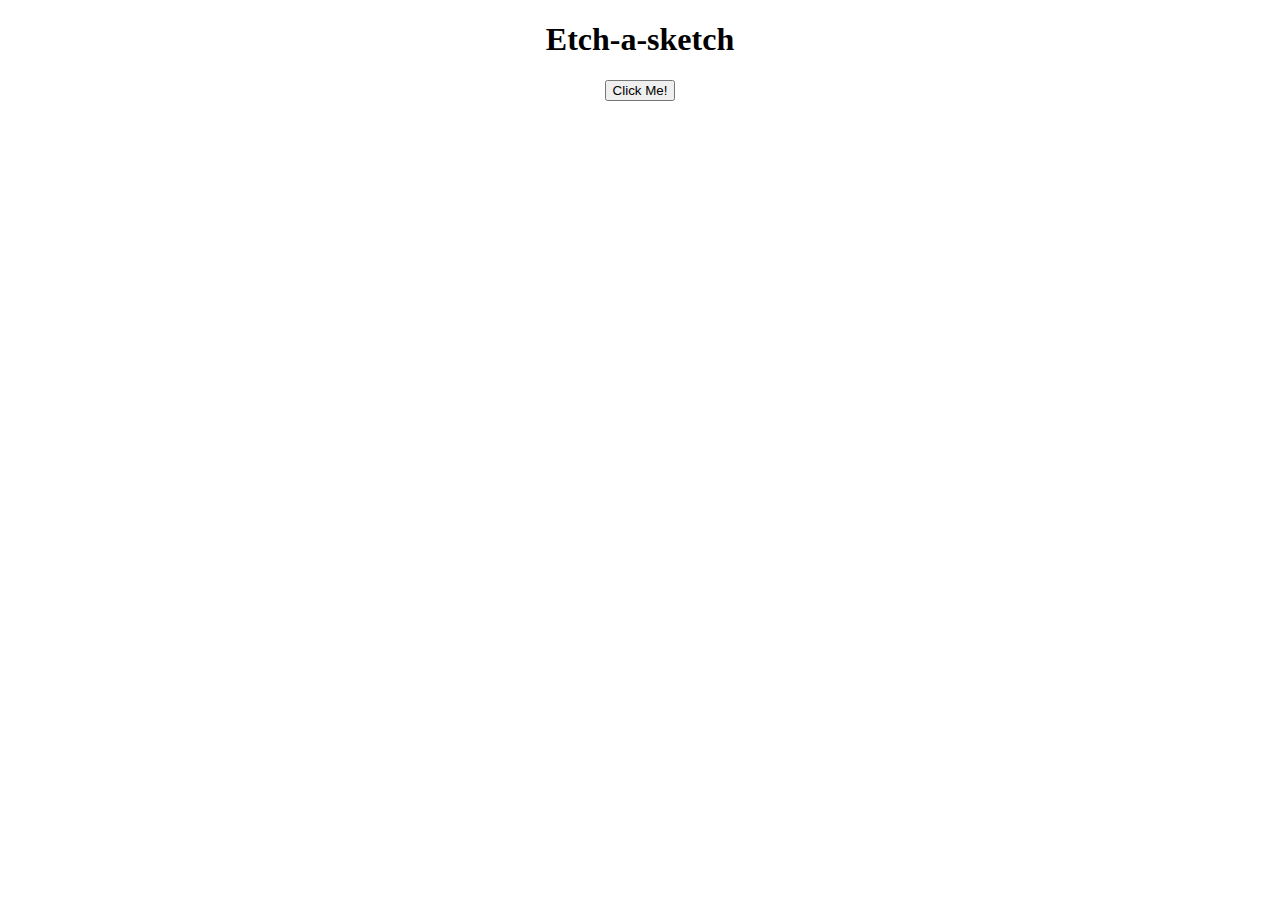
<file: etch-a-sketch/index.html>
<!DOCTYPE html>
<html lang="en">
<head>
    <meta charset="UTF-8">
    <title>Etch a Sketch</title>
    <link rel="stylesheet" href="main.css">
</head>
<body>
    <h1>Etch-a-sketch</h1>
    <div id="click-me"><button>Click Me!</button></div>
    <br>
    <div class="container"></div>
    <script src="scripts.js"></script>
</body>
</html>
</file>
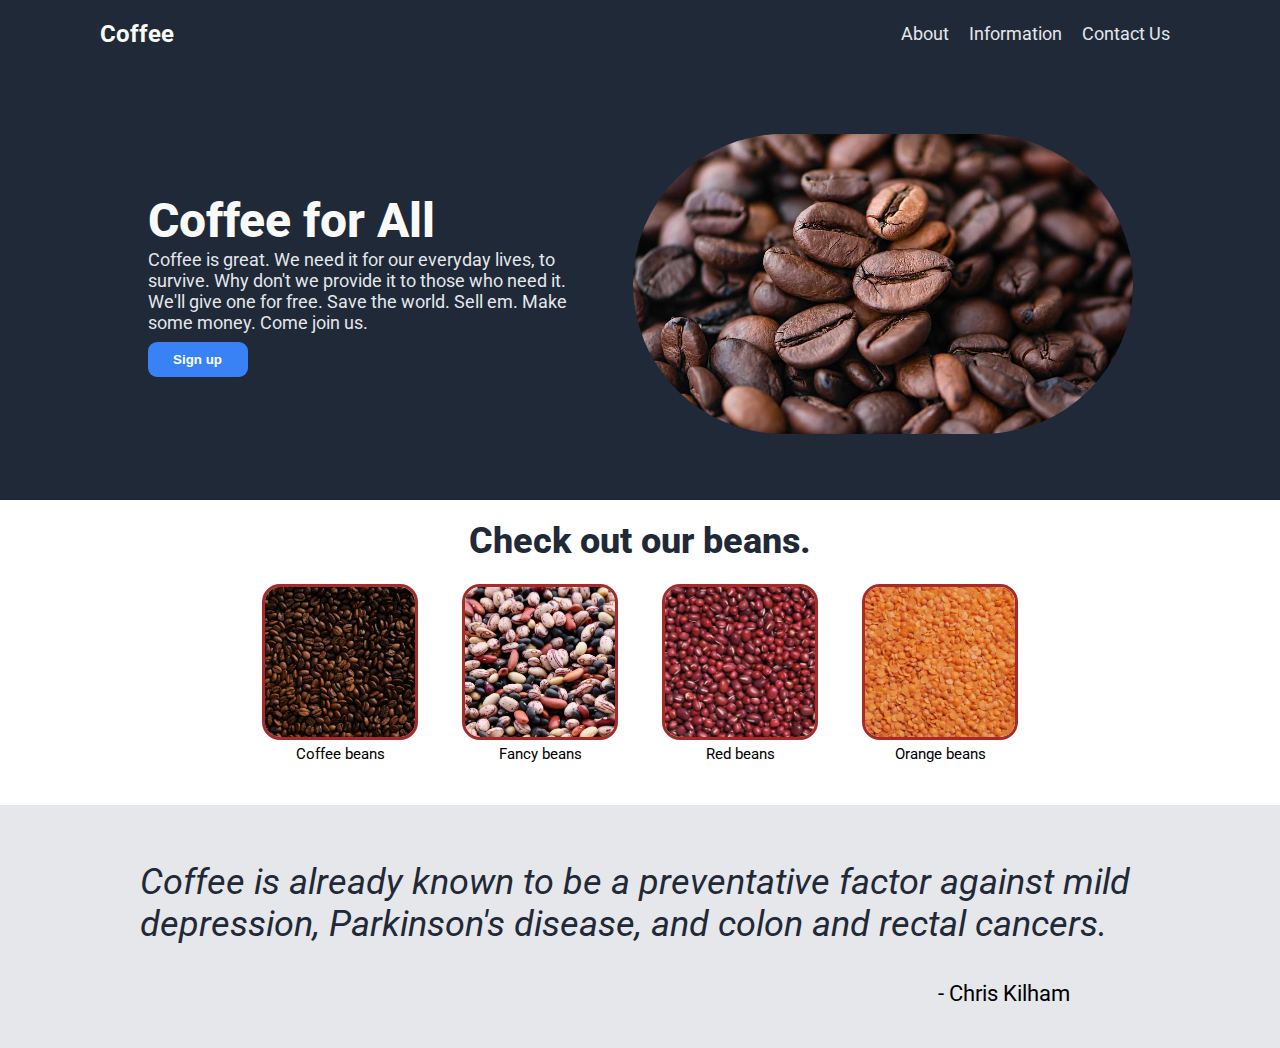
<file: landing-page/index.html>
<!DOCTYPE html>
<html lang="en">

<head>
    <meta charset="UTF-8">
    <title>Coffee Page</title>
    <link href='https://fonts.googleapis.com/css?family=Roboto' rel='stylesheet'>
    <link rel="stylesheet" href="style.css">
</head>

<body>
    <section class="navbar">
        <ul class="nav-container indent">
            <li class="nav-header"><a href="#"><strong>Coffee</strong></a></li>
            <li class="nav-item"><a href="#">About</a></li>
            <li class="nav-item"><a href="#">Information</a></li>
            <li class="nav-item"><a href="#">Contact Us</a></li>
        </ul>
    </section>

    <section class="main-flex indent">
        <div class="main-text">
            <div id="main-header">Coffee for All</div>
            <div id="sub-text">Coffee is great. We need it for our everyday lives, to survive. Why don't we provide it to those who need it. We'll give one for free. Save the world. Sell em. Make some money. Come join us.</div>
            <button class="sign-up">Sign up</button>
        </div>
        <img src="img/coffee.jpg" alt="" class="main-image">
    </section>

    <section class="information indent">
        <div id="info-header">Check out our beans.</div>
        <div class="info-flex">
            <figure class="info-img">
                <img src="img/coffee_beans.jpg" alt>
                <figcaption>Coffee beans</figcaption>
            </figure>
            <figure class="info-img">
                <img src="img/fancy_beans.jpg" alt>
                <figcaption>Fancy beans</figcaption>
            </figure>
            <figure class="info-img">
                <img src="img/red_beans.jpg" alt>
                <figcaption>Red beans</figcaption>
            </figure>
            <figure class="info-img">
                <img src="img/orange_beans.jpg" alt>
                <figcaption>Orange beans</figcaption>
            </figure>
        </div>
    </section>

    <section class="quote indent">
        <blockquote>Coffee is already known to be a preventative factor against mild depression, Parkinson's disease, and colon and rectal cancers.</blockquote>
        <p>- Chris Kilham</p>
    </section>
</body>

</html>
</file>
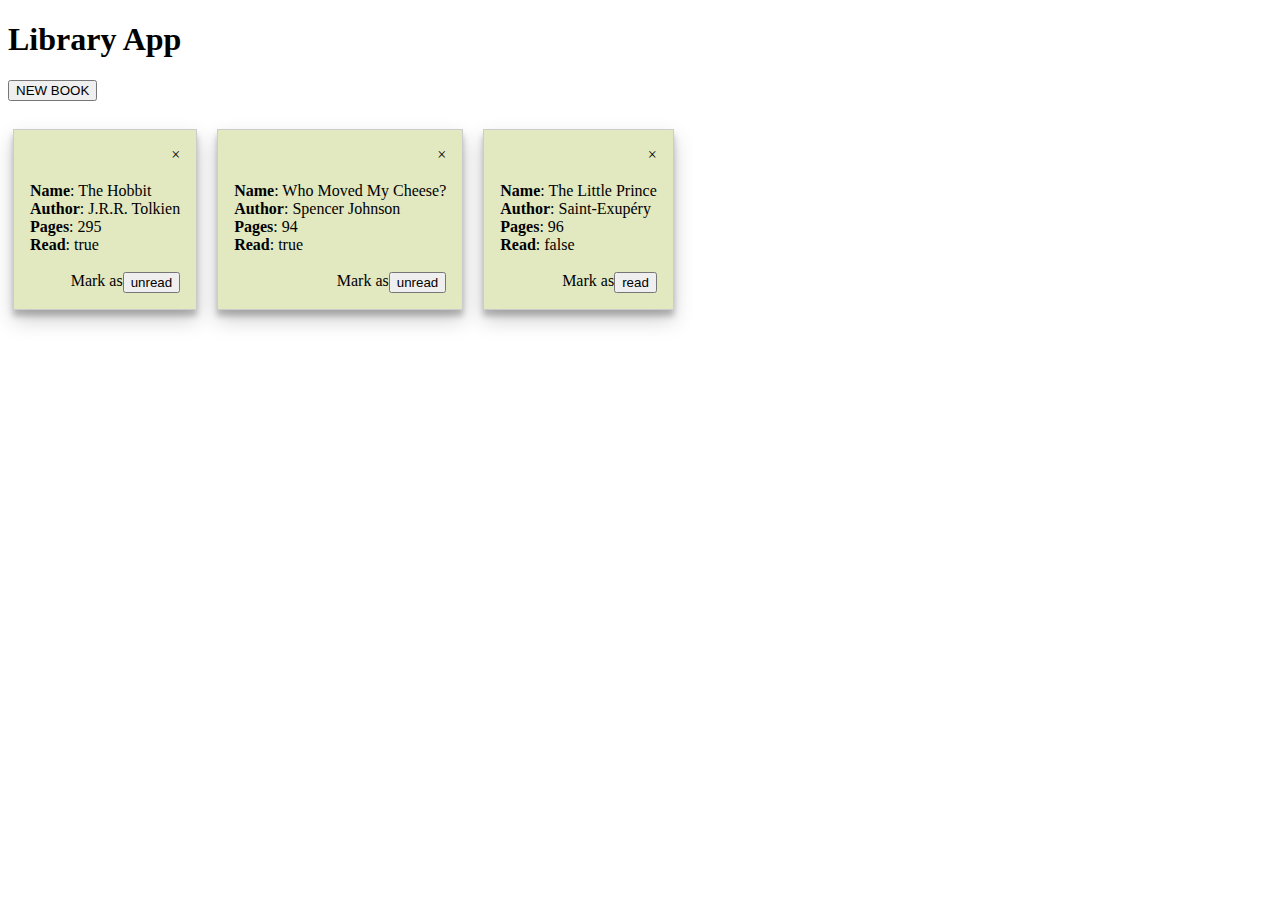
<file: library/index.html>
<!DOCTYPE html>
<html lang="en">
  <head>
    <meta charset="UTF-8" />
    <meta http-equiv="X-UA-Compatible" content="IE=edge" />
    <meta name="viewport" content="width=device-width, initial-scale=1.0" />
    <title>Document</title>
    <link rel="stylesheet" href="styles.css" />
  </head>
  <body>
    <header>
      <h1>Library App</h1>
    </header>

    <main>
      <section class="main-container">
        <button id="add-book">NEW BOOK</button>
        <br />
        <br />

        <section class="display">
          <div id="library"></div>
        </section>
      </section>

      <section class="input-book">
        <form id="add-form" class="click-off">
          <div id="close-input" class="close"></div>
          <label for="book-name">Name* </label>
          <input type="text" id="book-name" required />

          <label for="book-author">Author*</label>
          <input type="text" id="book-author" required />

          <label for="num-pages">Number of Pages*</label>
          <input type="number" id="num-pages" required />

          <label for="">Did you read?*</label>
          <div>
            <input type="radio" id="read-y" name="read" checked="true" />
            <label for="read-y">Yes</label>
            <input type="radio" id="read-n" name="read" />
            <label for="read-n">No</label>
          </div>

          <button type="submit">Add Book</button>
        </form>
      </section>
    </main>
    <script src="main.js"></script>
  </body>
</html>
</file>
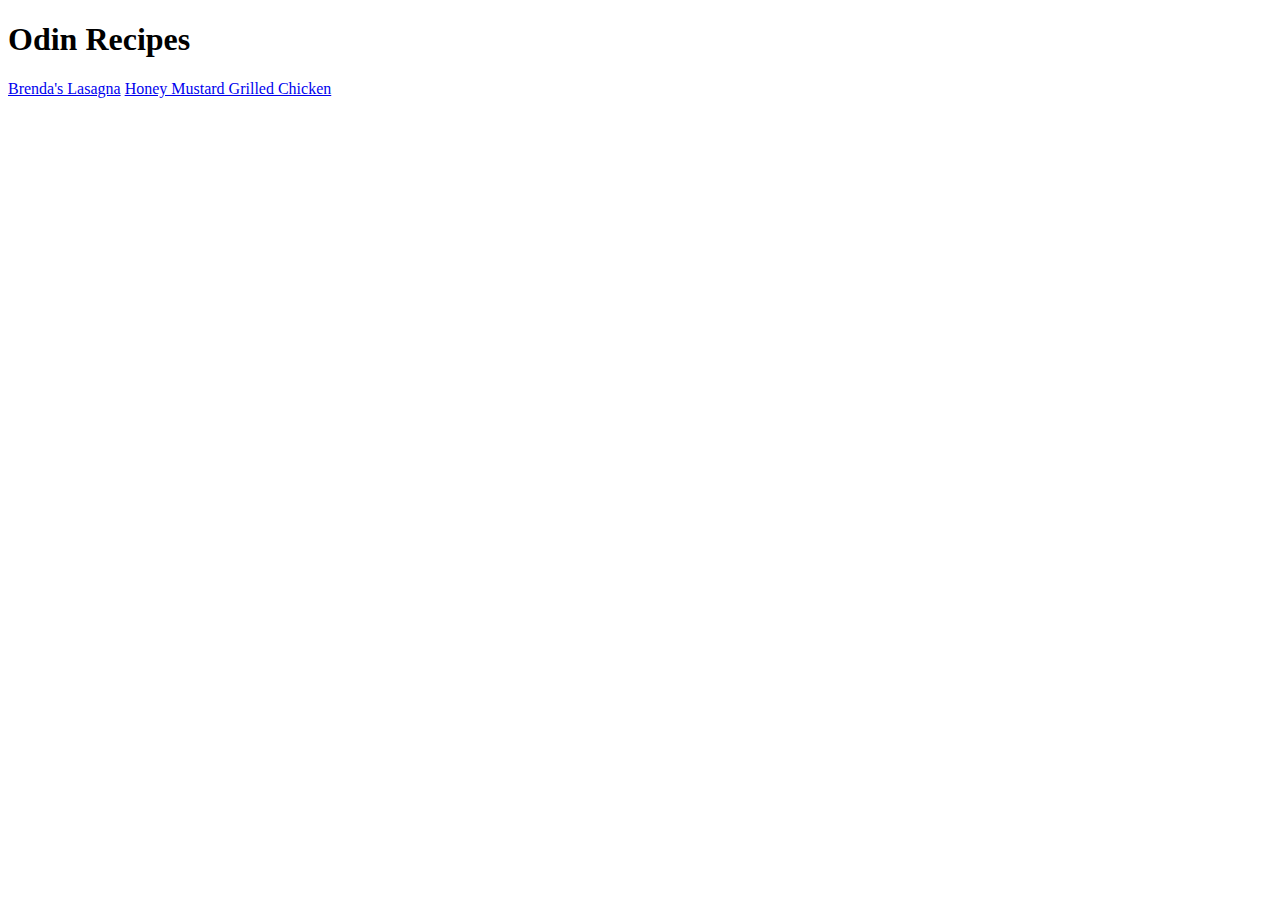
<file: recipes/index.html>
<!DOCTYPE html>
<html lang="en">
<head>
    <meta charset="UTF-8">
    <title>Odin Recipes</title>
</head>
<body>
    <h1>Odin Recipes</h1>
    <a href="recipes/lasagna.html">Brenda's Lasagna</a>
    <a href="recipes/chicken.html">Honey Mustard Grilled Chicken</a>
</body>
</html>
</file>
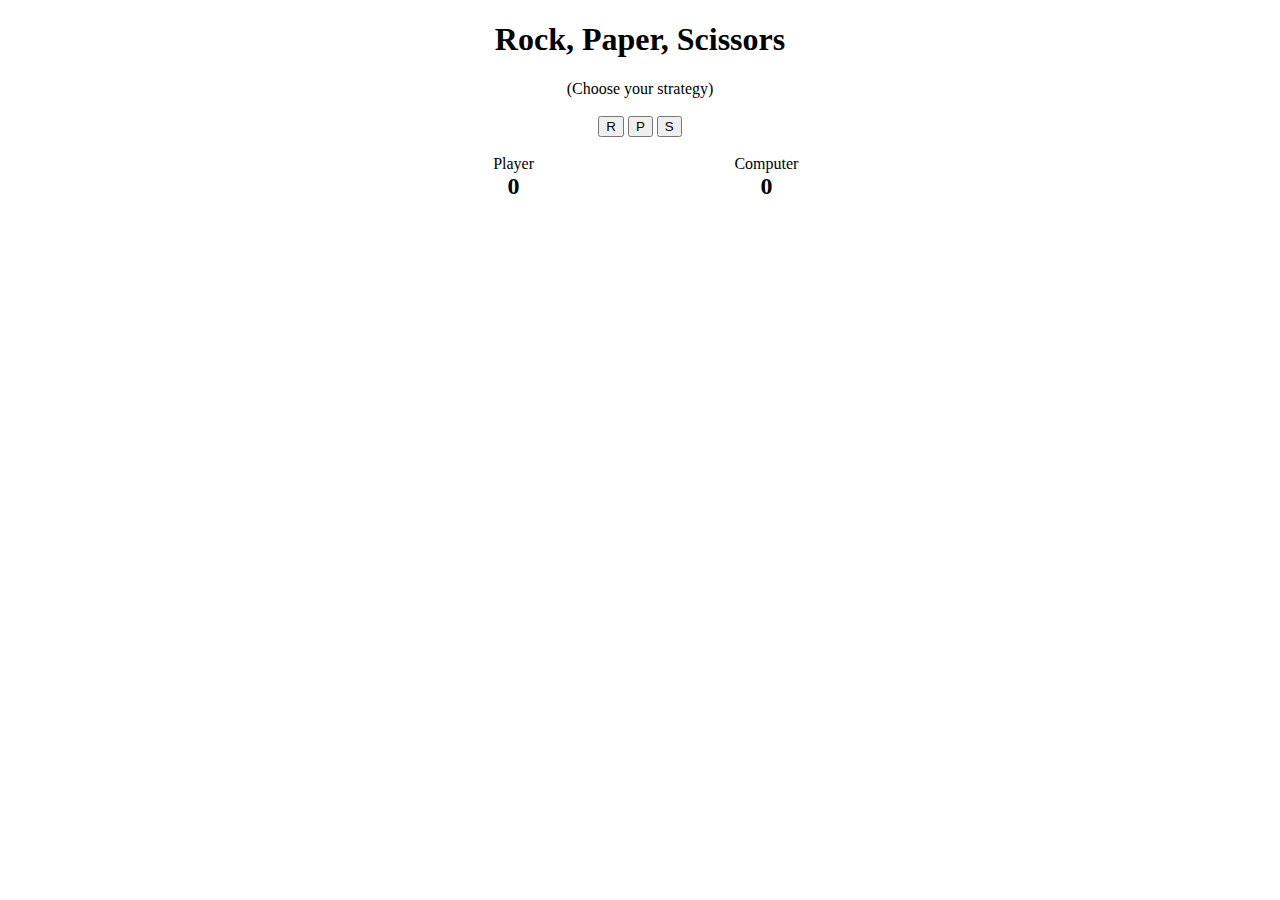
<file: rock-paper-scissors/index.html>
<!DOCTYPE html>
<html lang="en">
<head>
    <meta charset="UTF-8">
    <title>Rock, Paper, Scissors</title>
    <link rel="stylesheet" href="main.css">
</head>
<body>
    <h1 id="title">Rock, Paper, Scissors</h1>

    <div>(Choose your strategy)</div>
    <div id="result"></div>
    <br>

    <div class="choices">
        <button id="rock">R</button>
        <button id="paper">P</button>
        <button id="scissors">S</button>
    </div>
    
    <br>
    
    <div id="scoreboard">
        <div>Player</div>
        <div>Computer</div>
        <h2 id="player-score">0</h2>
        <h2 id="computer-score">0</h2>
    </div>
    <script src="scripts.js"></script>
</body>
</html>
</file>
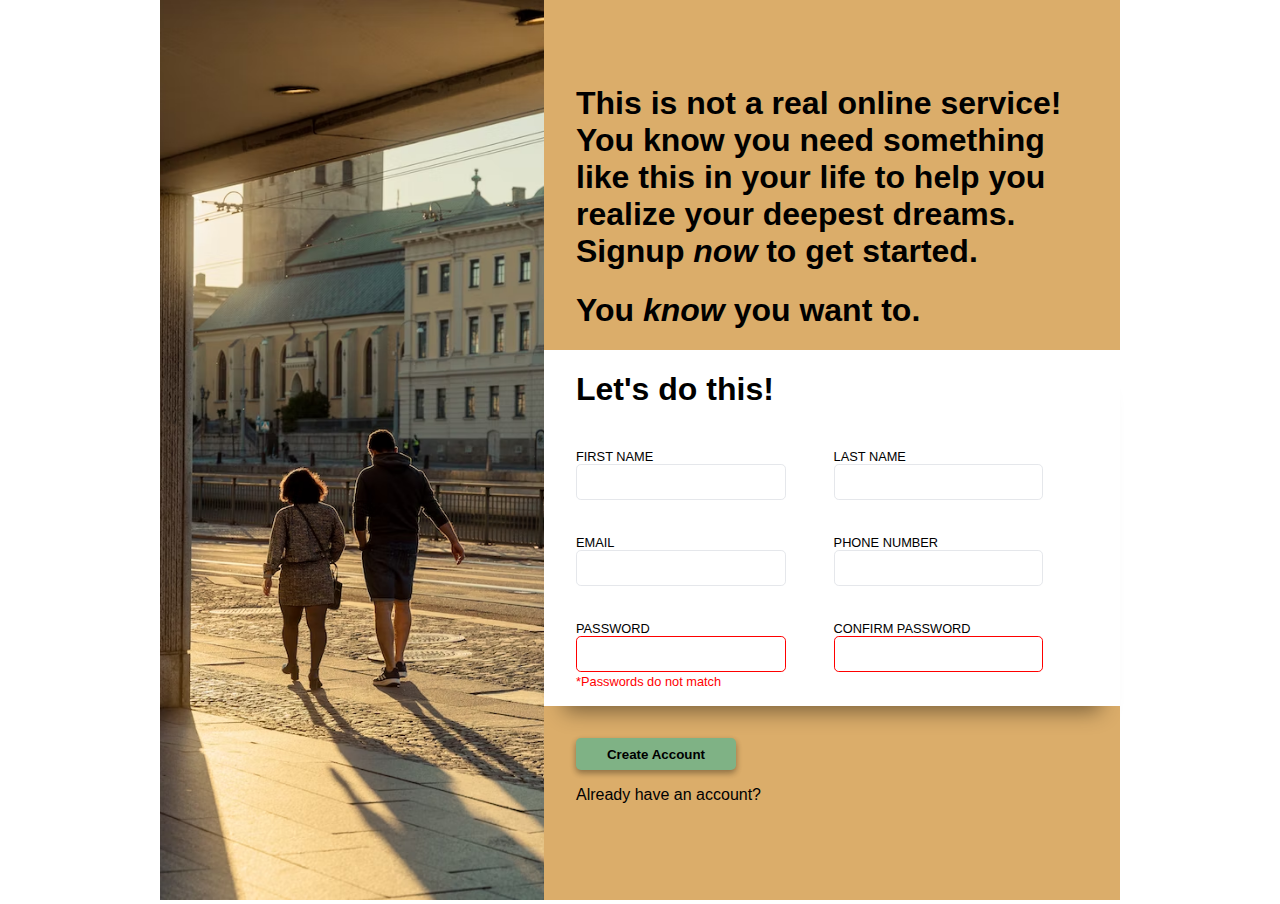
<file: sign-up-form/index.html>
<!DOCTYPE html>
<html lang="en">

<head>
    <meta charset="UTF-8">
    <title>Sign-up Form</title>
    <link rel="stylesheet" href="styles.css">
</head>

<body>
    <div class="flex-outer">
        <section class="background">
            <img src="background.avif" alt="" id="background-img">
        </section>

        <section class="signup-form">
            <div>
                <div class="form-info padded">
                    <h1>This is not a real online service! You know you need something like this in your life to help
                        you
                        realize your deepest dreams. Signup <em>now</em> to get started.</h1>
                    <h1>You <em>know</em> you want to.</h1>
                </div>
                <form method="form">
                    <div class="form-grid padded">
                        <h1 id="form-title">Let's do this!</h1>
                        <p>
                            <label for="fname">First Name</label>
                            <input type="text" id="fname" name="fname">
                        </p>
                        <p>
                            <label for="lname">Last Name</label>
                            <input type="text" id="lname" name="lname">
                        </p>
                        <p>
                            <label for="email">Email</label>
                            <input type="email" name="email" id="email">
                        </p>
                        <p>
                            <label for="phone">Phone Number</label>
                            <input type="tel" name="phone" id="phone" pattern="[0-9]{3}-[0-9]{3}-[0-9]{4}">
                        </p>
                        <p>
                            <label for="password">Password</label>
                            <input type="password" name="password" class="error">
                            <br>
                            <span class="error-text">*Passwords do not match</span>
                        </p>
                        <p>
                            <label for="password-confirm">Confirm Password</label>
                            <input type="password" name="password-confirm" id="password-confirm" class="error">
                        </p>
                    </div>
                    <div class="form-submit padded">
                        <button type="submit">Create Account</button>
                        <p>Already have an account?</p>
                    </div>
                </form>
            </div>

        </section>
    </div>
</body>

</html>
</file>
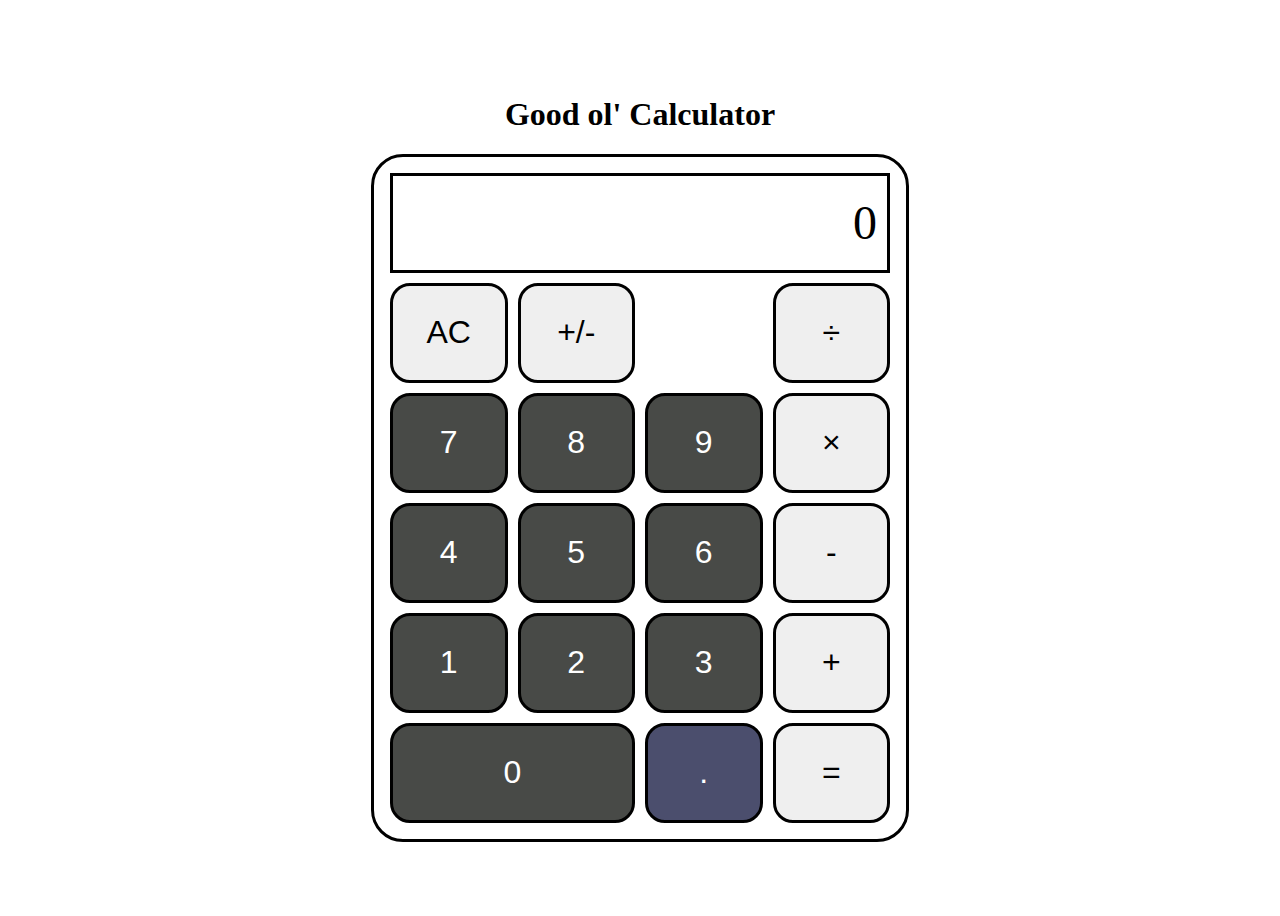
<file: simple-calculator/index.html>
<!DOCTYPE html>
<html lang="en">
<head>
    <meta charset="UTF-8">
    <title>Document</title>
    <link rel="stylesheet" href="main.css">
</head>
<body>
    <div id="calculator">
        <h1>Good ol' Calculator</h1>
        <div class="grid">
            <div class="output box four">0</div>
            <button class="box one clear">AC</button>
            <button class="box one sign">+/-</button>
            <div></div>
            <button class="box one operator">÷</button>
            <button class="box one number">7</button>
            <button class="box one number">8</button>
            <button class="box one number">9</button>
            <button class="box one operator">×</button>
            <button class="box one number">4</button>
            <button class="box one number">5</button>
            <button class="box one number">6</button>
            <button class="box one operator">-</button>
            <button class="box one number">1</button>
            <button class="box one number">2</button>
            <button class="box one number">3</button>
            <button class="box one operator">+</button>
            <button class="box two number">0</button>
            <button class="box one number decimal">.</button>
            <button class="box one operator equal">=</button>
        </div>
    </div>
    
    <script src="scripts.js"></script>
</body>
</html>
</file>
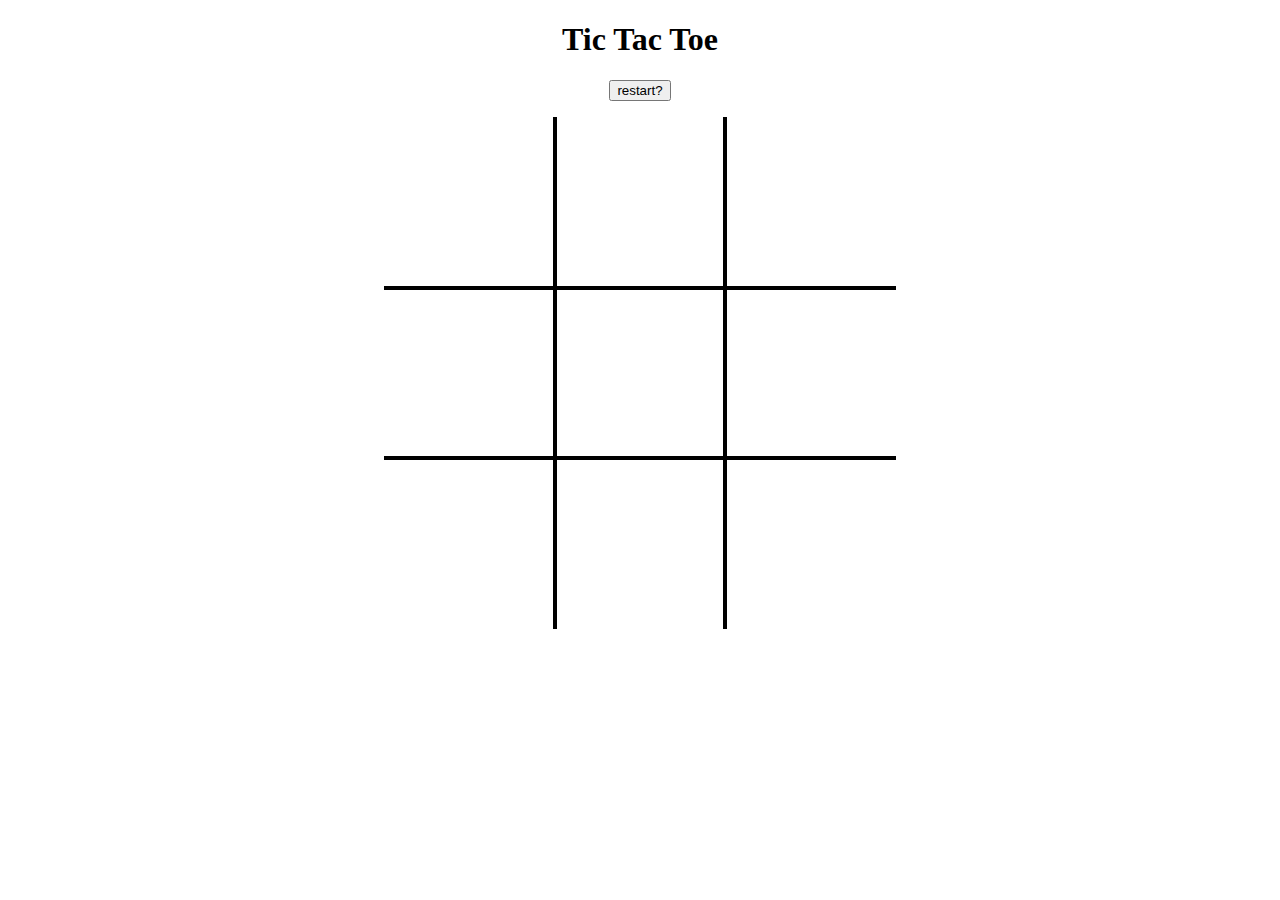
<file: tic-tac-toe/index.html>
<!DOCTYPE html>
<html lang="en">
  <head>
    <meta charset="UTF-8" />
    <meta http-equiv="X-UA-Compatible" content="IE=edge" />
    <meta name="viewport" content="width=device-width, initial-scale=1.0" />
    <title>Tic-tac-toe</title>
    <link rel="stylesheet" href="styles.css" />
  </head>
  <body>
    <header>
      <h1 style="text-align: center">Tic Tac Toe</h1>
    </header>
    <main>
      <section id="show-result"></section>
      <section id="reset"><button>restart?</button></section>
      <section class="main-container">
        <ul id="game-grid">
          <li class="grid-item" id="grid-0"><a href=""></a></li>
          <li class="grid-item" id="grid-1"><a href=""></a></li>
          <li class="grid-item" id="grid-2"><a href=""></a></li>
          <li class="grid-item" id="grid-3"><a href=""></a></li>
          <li class="grid-item" id="grid-4"><a href=""></a></li>
          <li class="grid-item" id="grid-5"><a href=""></a></li>
          <li class="grid-item" id="grid-6"><a href=""></a></li>
          <li class="grid-item" id="grid-7"><a href=""></a></li>
          <li class="grid-item" id="grid-8"><a href=""></a></li>
        </ul>
      </section>
    </main>

    <script src="main.js"></script>
  </body>
</html>
</file>
<file: etch-a-sketch/main.css>
.container {
    display: grid;
}

.box {
    border: 1px solid black;
    aspect-ratio: 1;
}

#click-me {
    text-align: center;
}

h1 {
    text-align: center;
}
</file>
<file: landing-page/style.css>
body {
    font-family: 'Roboto';
    font-size: 22px;
    margin: 0;
}

.indent {
    padding: 20px 100px 20px 100px;
}

/* nav bar */

.nav-container {
    background-color: #1F2937;
    list-style-type: none;
    display: flex;
    margin: 0;
}

.nav-header {
    margin-right: auto;
}

.nav-header > a {
    font-size: 24px;
    color: #F9FAF8;
    text-decoration: none;
}

.nav-item > a {
    font-size: 18px;
    color: #E5E7EB;
    padding: 0 10px 0 10px;
    text-decoration: none;
}

/* main section */ 

.main-flex {
    background-color: #1F2937;
    padding-top: 3em;
    padding-bottom: 3em;
    display: flex;
    margin: 0 auto;
    justify-content: center;
}

.main-text {
    padding-right: 5vh;
    display: flex;
    flex-direction: column;
    justify-content: center;
    flex: 0 1 20em;
}

#main-header {
    font-size: 48px;
    font-weight: 800;
    color: #F9FAF8;
}

#sub-text {
    font-size: 18px;
    color: #E5E7EB;
}

.main-image {
    width: 50%; 
    max-width: 500px;
    height: 300px;
    border-radius: 20vh;
    object-fit: cover;;
}

button {
    background-color: #3882F6;
    color: white;
    padding: 10px 20px 10px 20px;
    border-radius: 1vh;
    border: none;
    font-weight: bold;
    margin-top: 1vh;
    width: 100px;
}

/* info section */ 

#info-header {
    font-size: 36px;
    font-weight: 800;
    color: #1F2937;
    text-align: center;
}

.info-flex {
    display: flex;
    justify-content: center;
    flex-wrap: wrap;
}

.info-img {
    margin: 1em;
}

.info-img > img { 
    width: 150px;
    height: 150px;
    border: 3px solid brown;
    border-radius: 2vh;
    object-fit: cover;  
}

.info-img > figcaption {
    text-align: center;
    font-size: 0.7em;
}

/* quote */ 

.quote {
    background-color: #E5E7EB;    
}

.quote > blockquote {
    font-size: 36px;
    font-style: italic;
    color: #1F2937;
}

blockquote + p {
    text-align: right;
    margin-right: 5em;
}
</file>
<file: library/styles.css>
.main-container {
  /* filter: blur(20px); */
}

.book-card {
  border: 1px solid #ccc;
  background-color: #e2e8c0;
  list-style-type: none;
  padding: 1rem;
  margin: 10px 5px;
  box-shadow: 0 10px 20px rgba(0, 0, 0, 0.19), 0 6px 6px rgba(0, 0, 0, 0.23);
}

.input-book {
}

form {
  display: grid;
  gap: 10px;
  grid-template-columns: 1fr 1fr;
  border: 1px solid black;
  padding: 10px;

  background: #fff;
  box-shadow: 0 5px 30px rgba(0, 0, 0, 0.3);
  border-radius: 1rem;
  position: fixed;
  top: 50%;
  left: 50%;
  height: 200px;
  width: 300px;
  margin-top: -100px; /* Negative half of height. */
  margin-left: -150px; /* Negative half of width. */
}

#close-input {
  grid-column: 1/3;
  display: inline-block;
  display: inline;
}

.close::after {
  display: flex;
  content: "\00d7";
  justify-content: end;
}

.close:hover {
  color: red;
  cursor: pointer;
}

.read {
  display: flex;
  justify-content: end;
}

.click-on {
  visibility: visible;
}

.click-off {
  visibility: hidden;
}

#library {
  display: flex;
  flex-wrap: wrap;
  gap: 10px;
}
</file>
<file: rock-paper-scissors/main.css>
body {
    text-align: center;
}

#scoreboard {
    display: grid;
    grid-template-columns: 1fr 1fr;
    margin: 0 30% 0 30%;
}

#scoreboard > h2 {
    margin: 0;
}
</file>
<file: sign-up-form/styles.css>
body {
    color: black;
    margin: 0;
    height: 100%;
    overflow: hidden;
    font-family: Verdana, sans-serif;
}

.flex-outer {
    display: flex;
    height: 100vh;
    justify-content: center;
}

#background-img {
    width: 30vw;
    height: 100%;
    object-fit: cover;
}

.signup-form {
    max-width: 576px;
    height: 100%;
    display: flex;
    flex-direction: column;
    justify-content: center;
    background-color: #DBAD6A;
}

@media (max-width: 600px) {
    #background-img {
        width: 0vw;
    }
}

label {
    display: block;
    text-transform: uppercase;
    font-size: 0.8rem;
}

.form-grid {
    display: grid;
    grid-template-columns: repeat(2, 1fr);
    grid-gap: 0.2rem;
    background-color: white;
    box-shadow: rgba(0, 0, 0, 0.45) 0px 25px 20px -20px;
}

#form-title {
    grid-column: 1/3;
}

input {
    font-size: 1rem;
    width: 80%;
    border: none;
    border-radius: 0.3rem;
    border: 1px solid #E5E7EB;
    height: 2rem;
}

input:focus {
    border: 1px solid #628395;
    box-shadow: rgba(0, 0, 0, 0.24) 0px 3px 8px;
    outline: none;
}

.error {
    border: 1px solid red;
}

.error-text {
    color: red;
    font-size: 0.8rem;
}

button {
    background-color: #7FB285;
    height: 2rem;
    width: 10rem;
    box-shadow: rgba(0, 0, 0, 0.16) 0px 3px 6px, rgba(0, 0, 0, 0.23) 0px 3px 6px;
    border: none;
    border-radius: 0.3rem;
    font-weight: bold;
}

.padded {
    padding: 0 2rem 0 2rem;
}

.form-submit {
    margin: 2rem 0;
}
</file>
<file: simple-calculator/main.css>
#calculator {
    display: flex;
    align-items: center;
    justify-content: center;
    height: 100vh;
    flex-direction: column;
}

.grid {
    display: grid; 
    grid-template-columns: repeat(4, 1fr);
    gap: 10px; 
    grid-auto-rows: minmax(100px, auto);
    width: 500px;
    margin: 0 auto;
    border: 3px solid black;
    border-radius: 2em;
    padding: 1em;
}

.two {
    grid-row: 6;
    grid-column: 1/3;
}

.four {
    grid-row: 1; 
    grid-column: 1/5;
}

.box {
    padding: 10px;
    display: flex;
    align-items: center;
    justify-content: center;
    border: 3px solid black;
    font-size: 2em;
}

.output {
    justify-content: flex-end;
    font-size: 3rem;
}

button {
    border-radius: 20px;
}

.number {
    background-color: #484A47;
    color: white;
}

.decimal {
    background-color: #4B4E6D;
}

button:hover {
    background-color: #A37774;
    cursor: pointer;
    transition: background-color 0.2s;
}
</file>
<file: tic-tac-toe/styles.css>
.main-container {
  display: flex;
  justify-content: center;
  align-items: center;
}

#game-grid {
  /* border: 1px blue solid; */
  list-style: none;
  width: 40vw;
  height: 40vw;

  display: grid;
  grid-template-columns: 1fr 1fr 1fr;
  grid-template-rows: 1fr 1fr 1fr;
  padding-left: 0;
}

.grid-item {
  border: 2px black solid;
  display: flex;
  justify-content: center;
  align-items: center;
  /* background-image: url("img/blackcat.svg"); */
  background-size: 4rem;
  background-repeat: no-repeat;
  background-position: center;
  font-size: 4rem;
}

.grid-item:hover {
  background-color: #f5fbef;
}

img {
  width: 100px;
}

#grid-0,
#grid-1,
#grid-2 {
  border-top: none;
}

#grid-0,
#grid-3,
#grid-6 {
  border-left: none;
}

#grid-2,
#grid-5,
#grid-8 {
  border-right: none;
}

#grid-6,
#grid-7,
#grid-8 {
  border-bottom: none;
}

#show-result {
  text-align: center;
}

#reset {
  display: flex;
  justify-content: center;
}
</file>
